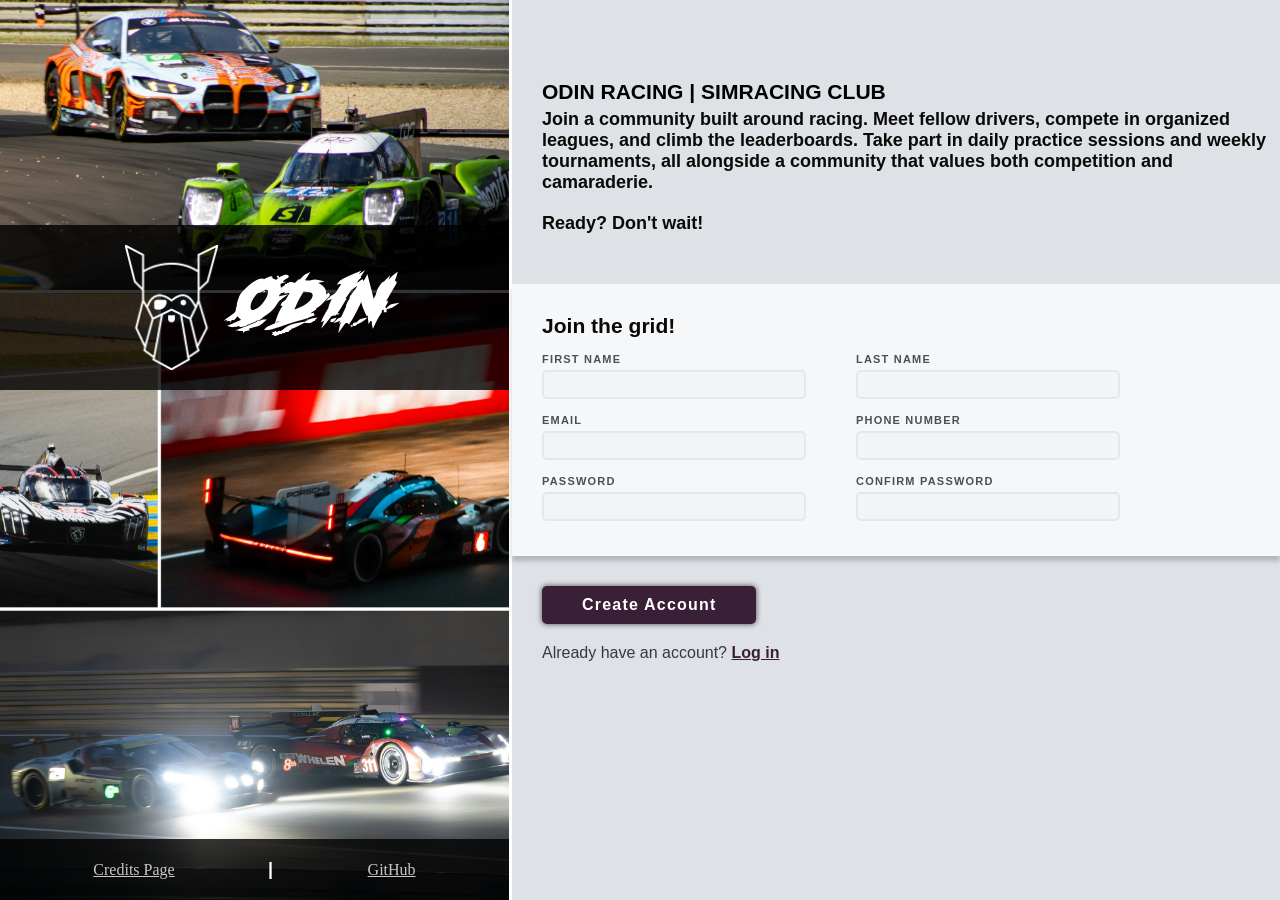
<file: index.html>
<!doctype html>
<html lang="en">
  <head>
    <meta charset="UTF-8" />
    <meta name="viewport" content="width=device-width, initial-scale=1.0" />
    <title>Sign-up Form</title>

    <link rel="stylesheet" href="styles.css" />
    <link rel="stylesheet" href="./fonts/Racing In The Rain/racing-in-the-rain.css">
    <link rel="icon" type="image/x-icon" href="images/form-icon.png">
  </head>
  <body>
    <div class="container">
        <div class="left-side">
            <div class="image-container">
                <div class="logo-container">
                    <img src="images/odin-logo.png" alt="The Odin Project Logo" class="logo">
                    <h1 class="logo-header">ODIN</h1>
                </div>
                <div class="logo-footer">
                    <a class="footer-link" href="pages/credits.html">Credits Page</a>
                    <p>|</p>
                    <a class="footer-link" href="https://github.com/RayzenXF" target="_blank">GitHub</a>
                </div>
            </div>
        </div>
        <div class="right-side">
            <div class="right-container">
                <div class="text-info">
                    <h3 class="text-title">ODIN RACING | SIMRACING CLUB</h3>
                    <p class="text">Join a community built around racing.
                        Meet fellow drivers, compete in organized leagues, and climb the leaderboards. Take part in daily practice sessions and weekly tournaments, all alongside a community that values both competition and camaraderie.
                    </p>
                    <p class="text" id="separate-text">Ready? Don't wait!</p>
                </div>
                <form action="#">
                    <fieldset class="upper-form-container">
                        <div class="form-heading">
                            <h3>Join the grid!</h3>
                        </div>
                        <div class="form-column left-form-column">
                            <div class="input-container">
                                <label for="user_first_name">FIRST NAME</label>
                                <input type="text" name="user_first_name" id="user_first_name" required>
                            </div>
                            <div class="input-container">
                                <label for="user_email">EMAIL</label>
                                <input type="email" name="user_email" id="user_email" required>
                            </div>
                            <div class="input-container">
                                <label for="password">PASSWORD</label>
                                <input type="password" name="password" id="password" minlength="8" required>
                                <span class="input-validation" id="pass"></span>
                            </div>
                        </div>
                        <div class="form-column right-form-column">
                            <div class="input-container">
                                <label for="user_last_name">LAST NAME</label>
                                <input type="text" name="user_last_name" id="user_last_name" required>
                            </div>
                            <div class="input-container">
                                <label for="user_number">PHONE NUMBER</label>
                                <input type="tel" name="user_number" id="user_number" required>
                            </div>
                            <div class="input-container">
                                <label for="password_confirm">CONFIRM PASSWORD</label>
                                <input type="password" name="password_confirm" id="password_confirm" minlength="8" required>
                                <span class="input-validation" id="pass-confirm"></span>
                            </div>
                        </div>
                    </fieldset>
                    <fieldset class="lower-form-container">
                        <input type="submit" value="Create Account" class="submit-button">
                        <p class="text" id="log-in-text">Already have an account? <a id="log-in-link" href="https://youtu.be/dQw4w9WgXcQ?si=-1mHHHlQBu6mjQFR">Log in</a></p>
                    </fieldset>
                </form>
            </div>
        </div>
    </div>
    <script src="main.js"></script>
  </body>
</html>
</file>
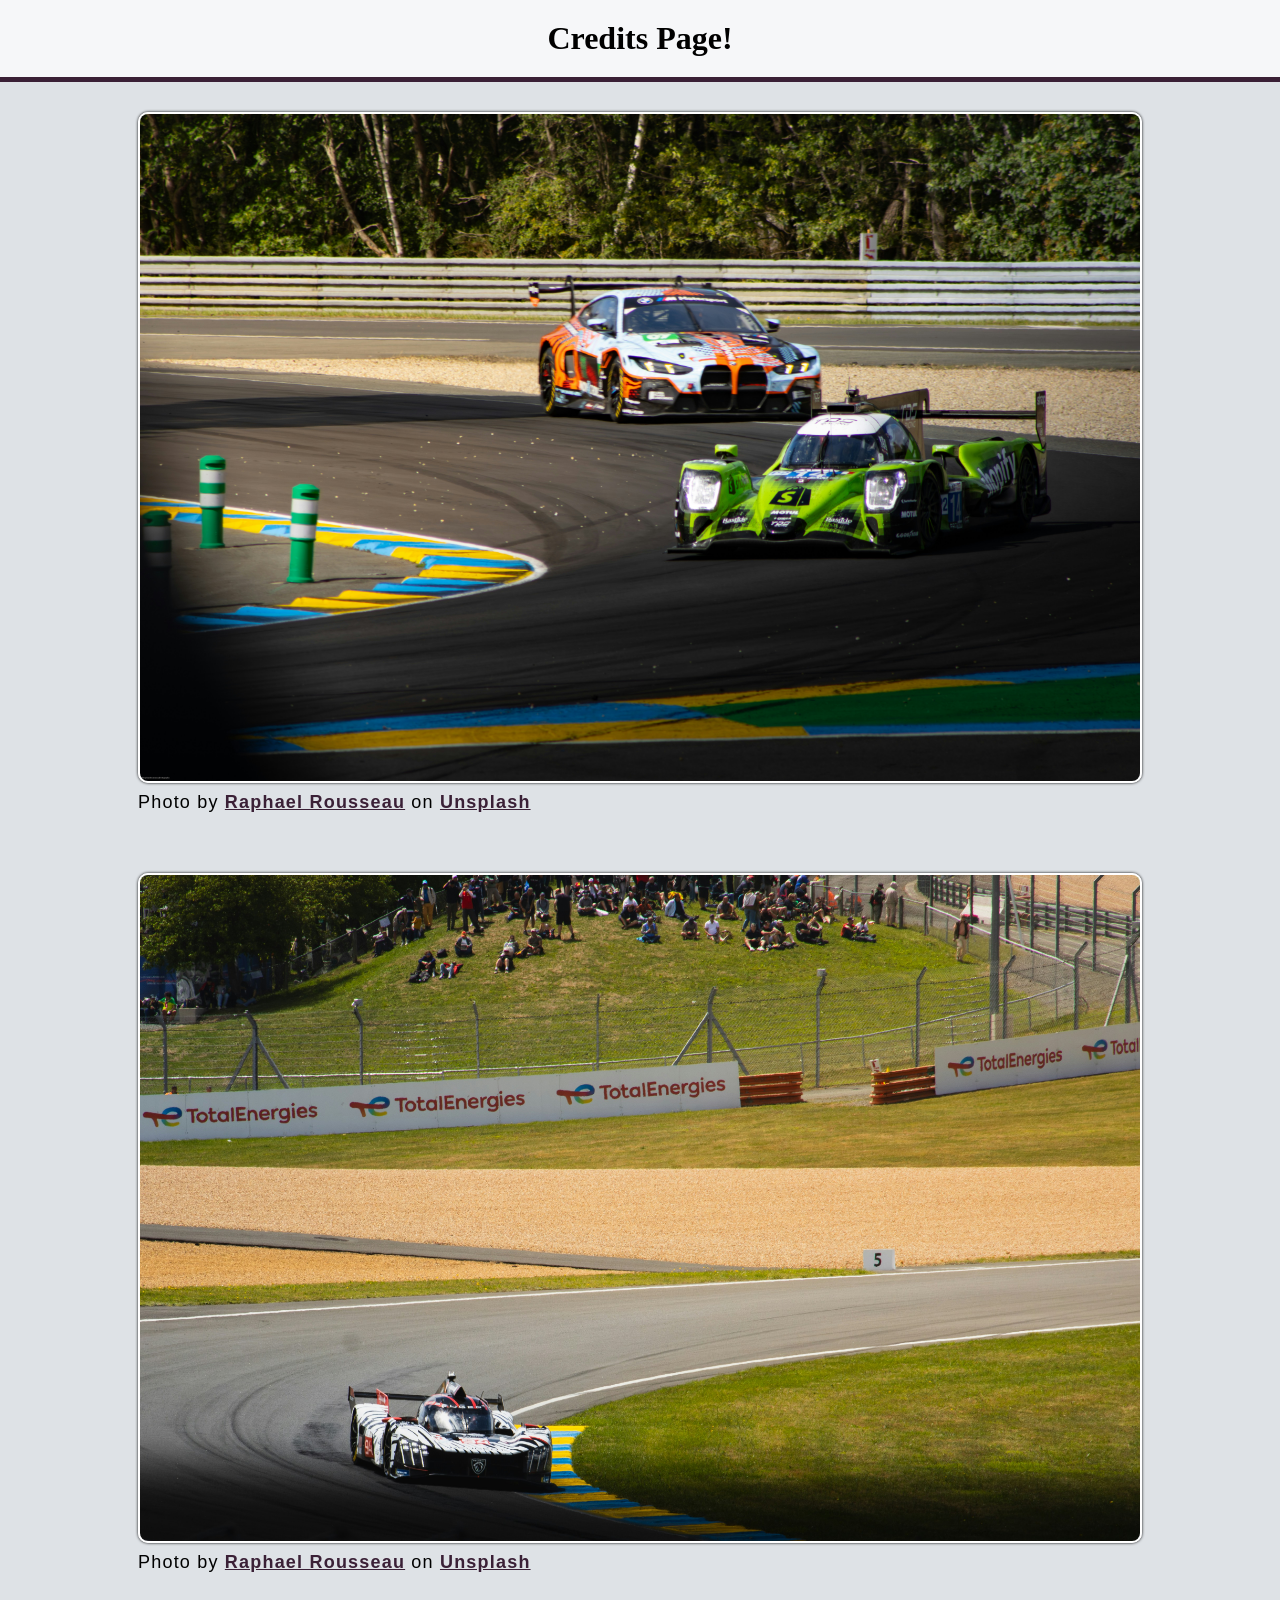
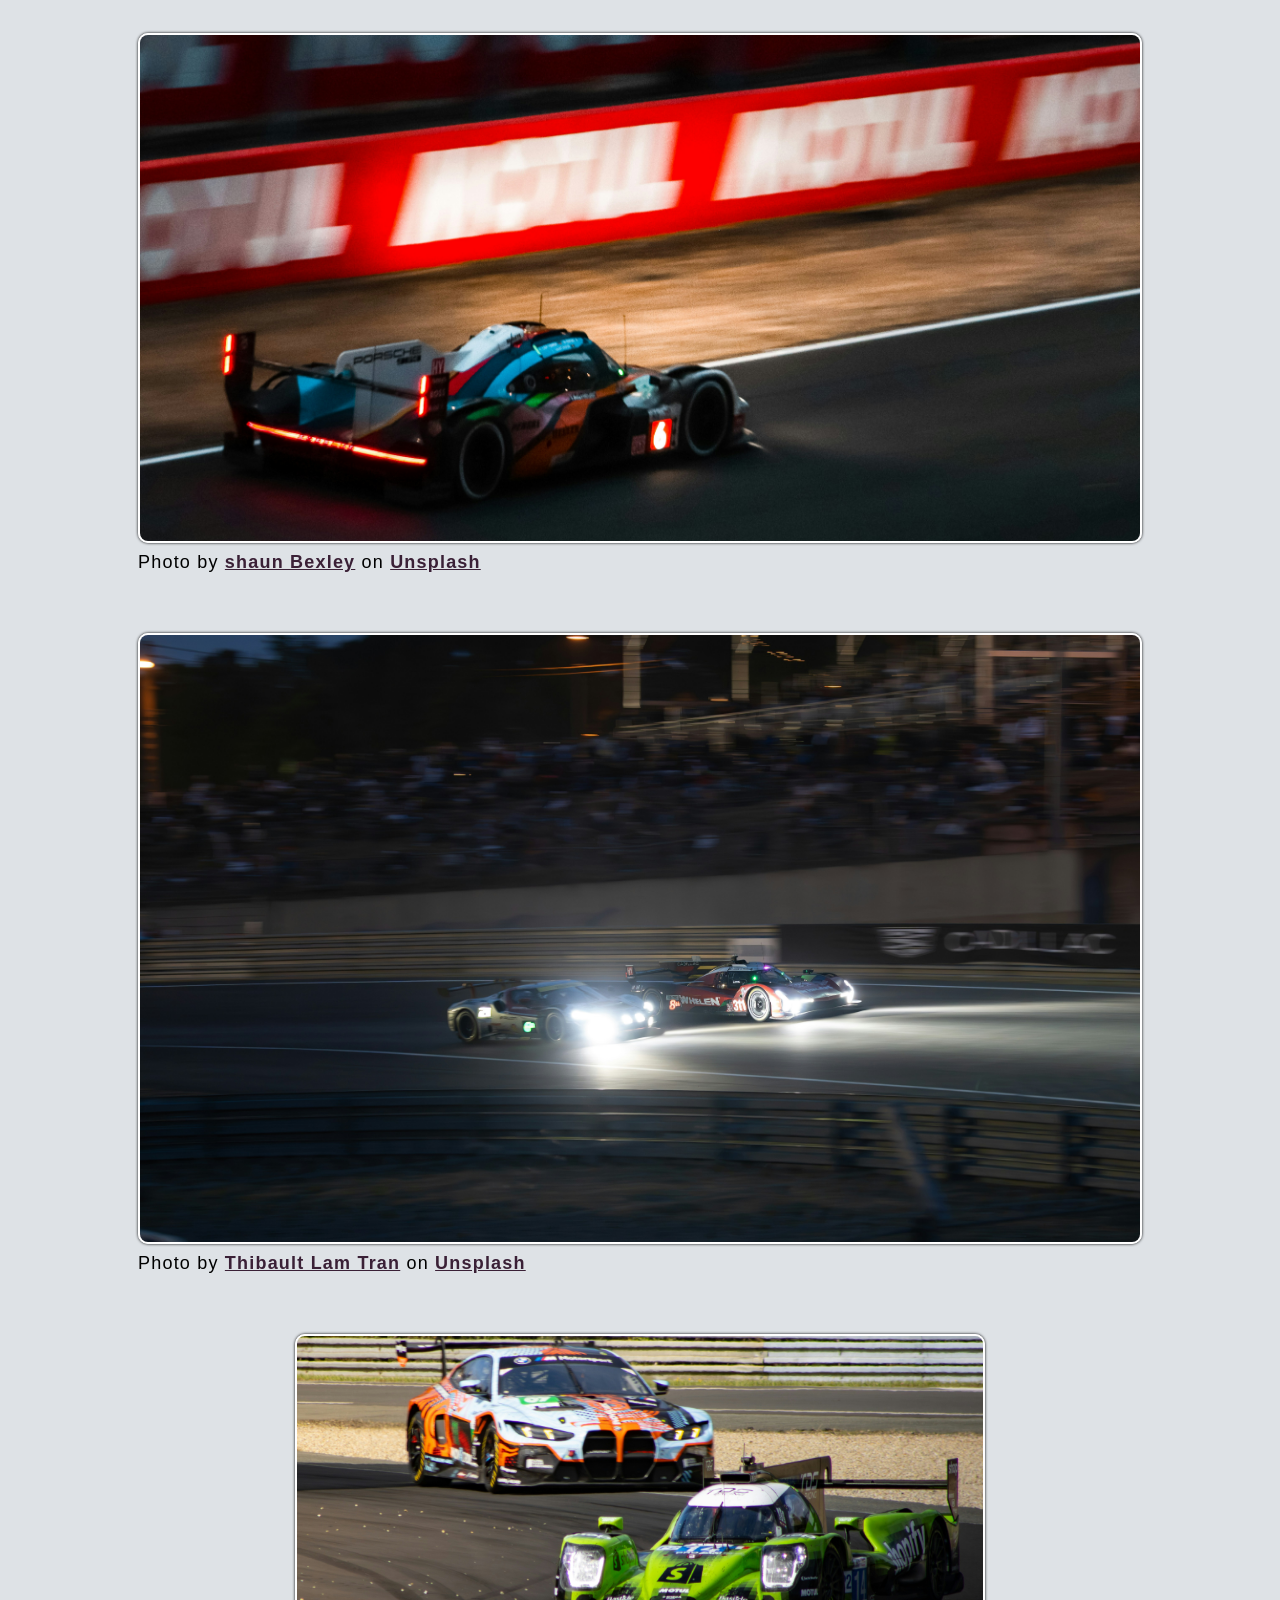
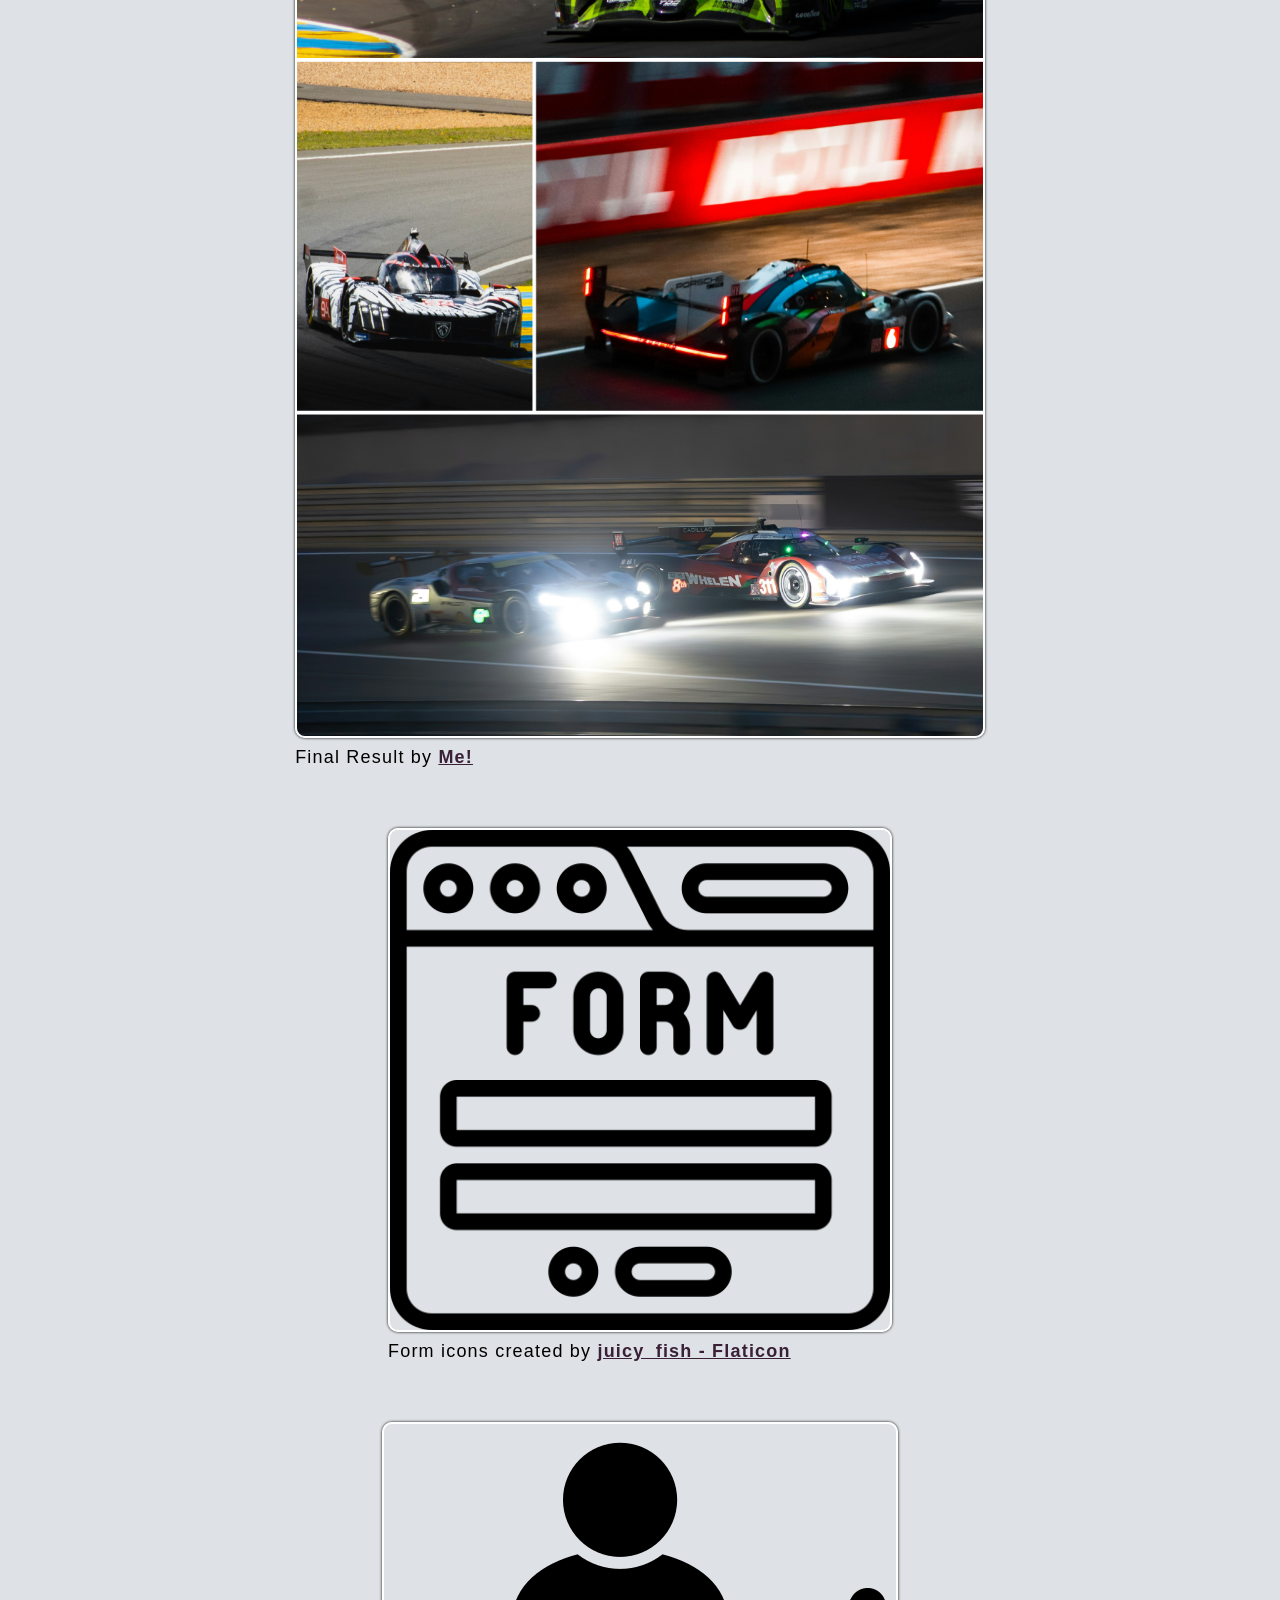
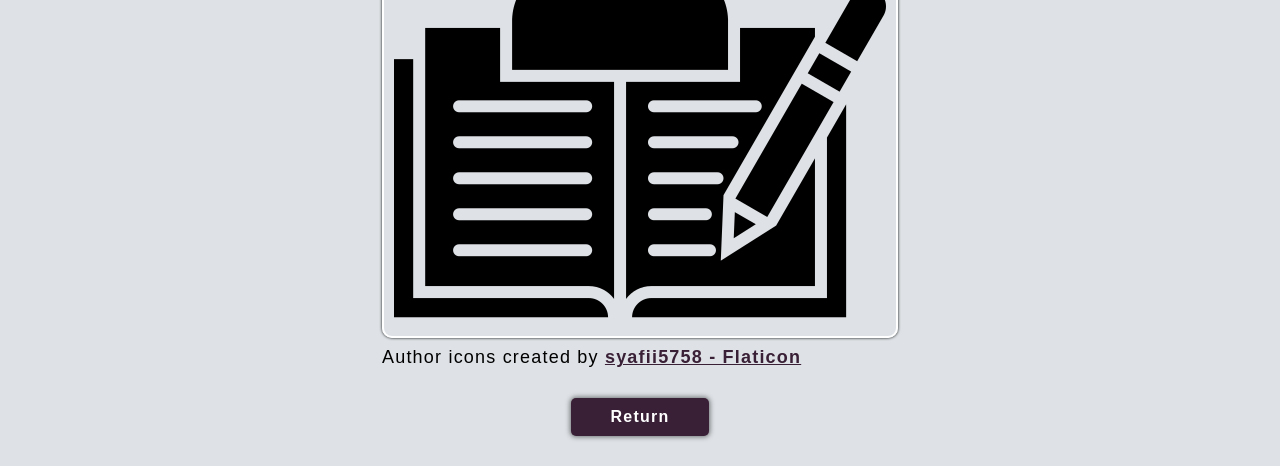
<file: pages/credits.html>
<!DOCTYPE html>
<html lang="en">
<head>
    <meta charset="UTF-8">
    <meta name="viewport" content="width=device-width, initial-scale=1.0">
    <title>Credits</title>

    <link rel="stylesheet" href="for-credits.css">
    <link rel="stylesheet" href="../fonts/Racing In The Rain/racing-in-the-rain.css">
    <link rel="icon" type="image/x-icon" href="/images/author-icon.png">
</head>
<body>
    <div class="container">
        <h1 id="title">Credits Page!</h1>
        <div class="image-container">
            <img src="../images/credits images/bmw_and_lmp2.jpg" alt="BMW M4 LMGT3 and LMP2 Shopify on track">
            <p class="text">Photo by <a target="_blank" class="credit-link" href="https://unsplash.com/@raphaelrousseauphotography?utm_source=unsplash&utm_medium=referral&utm_content=creditCopyText">Raphael Rousseau</a> on <a target="_blank" class="credit-link" href="https://unsplash.com/photos/green-and-orange-race-cars-on-a-track-with-trees-D88Wc4YcU0w?utm_source=unsplash&utm_medium=referral&utm_content=creditCopyText">Unsplash</a></p>
        </div>
        <div class="image-container">
            <img src="../images/credits images/peugeot_9x8.jpg" alt="Peugeot 9X8 LMH Hypercar on track">
            <p class="text">Photo by <a target="_blank" class="credit-link" href="https://unsplash.com/@raphaelrousseauphotography?utm_source=unsplash&utm_medium=referral&utm_content=creditCopyText">Raphael Rousseau</a> on <a target="_blank" class="credit-link" href="https://unsplash.com/photos/race-car-cornering-on-track-GA3X97Fwxs8?utm_source=unsplash&utm_medium=referral&utm_content=creditCopyText">Unsplash</a></p>
        </div>
        <div class="image-container">
            <img src="../images/credits images/porsche_963.jpg" alt="Porsche 963 on track at Night">
            <p class="text">Photo by <a target="_blank" class="credit-link" href="https://unsplash.com/@sbexley?utm_source=unsplash&utm_medium=referral&utm_content=creditCopyText">shaun Bexley</a> on <a target="_blank" class="credit-link" href="https://unsplash.com/photos/a-racing-car-driving-down-a-race-track-O9fJ3ju4iYE?utm_source=unsplash&utm_medium=referral&utm_content=creditCopyText">Unsplash</a></p>
        </div>
        <div class="image-container">
            <img src="../images/credits images/cadillac_and_ferrari.jpg" alt="Cadillac V-Series.R LMDh with Ferrari 296 LMGT3 on track side by side at Night">
            <p class="text">Photo by <a target="_blank" class="credit-link" href="https://unsplash.com/@tlamtran_11?utm_source=unsplash&utm_medium=referral&utm_content=creditCopyText">Thibault Lam Tran</a> on <a target="_blank" class="credit-link" href="https://unsplash.com/photos/race-cars-speed-along-a-track-at-night-YeaUxGdQELw?utm_source=unsplash&utm_medium=referral&utm_content=creditCopyText">Unsplash</a></p>
        </div>
        <div class="image-container">
            <img src="../images/side-img.jpg" alt="Final Result">
            <p class="text">Final Result by <a class="credit-link" href="https://github.com/RayzenXF" target="_blank">Me!</a></p>
        </div>
        <div class="image-container">
            <img id="icon" src="../images/form-icon.png" alt="Black form icon">
            <p class="text">Form icons created by <a class="credit-link" href="https://www.flaticon.com/free-icons/submit" target="_blank">juicy_fish - Flaticon</a></p>
        </div>
        <div class="image-container">
            <img src="../images/author-icon.png" alt="Credits page icon">
            <p class="text">Author icons created by <a class="credit-link" href="https://www.flaticon.com/free-icons/author" target="_blank">syafii5758 - Flaticon</a></p>
        </div>
        <a class="return" href="../index.html">Return</a>
    </div>
</body>
</html>
</file>
<file: styles.css>
:root {
    --background-clr: #dee2e6;
    --form-clr: #f6f7f9;
    --main-text-clr: #0a0908;
    --form-text-clr: #495057;
    --accent-clr: #3A2036;
}

/* #f2f4f7, #DCE8D8, #3A2036, #ff8000, #f6f7f9, #dee2e6, #343a40, #E5E7EB, #0077b6, #38b000, #d00000 */

* {
    margin: 0;
    padding: 0;
}

body {
    background-color: var(--background-clr);
}

.text {
    color: var(--main-text-clr);
}

/* ====== PAGE ====== */

.container {
    display: flex;
    flex-direction: row;
    flex-wrap: nowrap;
}

.right-side {
    width: 60vw;
    height: 100vh;
}

.right-container {
    display: flex;
    flex-direction: column;
    height: 100vh;
}

.left-side {
    width: 40vw;
    height: 100vh;
}

/* ====== FORM ====== */

fieldset {
    border: none;
}

.upper-form-container {
    display: flex;
    flex-wrap: wrap;
    column-gap: 50px;
    row-gap: 15px;
    padding: 30px;
    background-color: var(--form-clr);
    box-shadow: 0px 5px 5px 0px rgba(0, 0, 0, 0.2);
}

.form-column {
    display: flex;
    flex-direction: column;
    gap: 15px;
}

.form-heading {
    flex: 0 0 100%;
    box-sizing: border-box;
}

.input-container {
    display: flex;
    flex-direction: column;
    gap: 5px;
}

.image-container {
    background: url(images/side-img.jpg);
    background-size: cover;
    background-position: center;
    box-sizing: border-box;
    width: 100%;
    height: 100%;
    border-right: 3px solid white;
}

.lower-form-container {
    background-color: var(--background-clr);
    margin-top: 30px;
    margin-left: 30px;
}

/* ====== TEXT ====== */

.text-info, .form-heading {
    font-family: sans-serif, system-ui, -apple-system, BlinkMacSystemFont, 'Segoe UI', Roboto, Oxygen, Ubuntu, Cantarell, 'Open Sans', 'Helvetica Neue';
    font-weight: bold;
    font-size: 18px;
}

.text-info {
    margin-top: 80px;
    margin-left: 30px;
    margin-bottom: 50px;
    max-width: 750px;
}

.text-title {
    margin-bottom: 5px;
}

#separate-text {
    margin-top: 20px;
}

.form-heading {
    color: #0a0908;
}

#log-in-text {
    margin-top: 20px;
    font-family: 'Franklin Gothic Medium', 'Arial Narrow', Arial, sans-serif;
    color: #343a40;
}

label {
    color: var(--form-text-clr);
    font-family: Arial, Helvetica, sans-serif;
    font-size: 11px;
    font-weight: 600;
    letter-spacing: 1.2px;
}

#log-in-link {
    color: var(--accent-clr);
    font-weight: bold;
    transition: 0.2s;
}

#log-in-link:hover {
    color: #8d4e83;
    text-decoration: none;
}

/* ====== INPUTS ====== */

.input-container input {
    width: 250px;
    padding: 5px;
    background-color: #f2f4f7;
    border: 2px solid #E5E7EB;
    border-radius: 5px;
    outline: none;
}

.input-container input:focus {
    box-shadow: 0px 5px 5px 0px rgba(0, 0, 0, 0.2);
    border-color: #0077b6;
}

.submit-button {
    padding: 10px 40px;
    border: none;
    border-radius: 5px;
    background-color: var(--accent-clr);
    color: white;
    font-family: 'Franklin Gothic Medium', 'Arial Narrow', Arial, sans-serif;
    font-size: 16px;
    font-weight: 600;
    letter-spacing: 1.2px;
    box-shadow: 0px 0px 5px 1px rgba(0, 0, 0, 0.5);
    transition: 0.2s;
}

.submit-button:hover {
    cursor: pointer;
    background-color: white;
    color: var(--accent-clr);
}

.submit-button:active {
    transform: scale(0.9);
}

/* ====== LOGO ====== */

.image-container {
    display: flex;
    flex-direction: column;
    justify-content: space-between;
}

.logo-container {
    background-color: rgba(0, 0, 0, 0.8);
    width: 100%;
    padding: 20px 0;
    position: relative;
    top: 25vh;

    display: flex;
    justify-content: center;
    align-items: center;
    gap: 10px;

    font-family: 'Racing in the Rain';
    font-size: 32px;
}

.logo-header {
    color: white;
}

.logo {
    max-width: 125px;
    max-height: 125px;
}

/* === LOGO FOOTER === */

.logo-footer {
    background-color: rgba(0, 0, 0, 0.8);
    width: 100%;
    padding: 20px 0;

    display: flex;
    flex-direction: row;
    justify-content: space-evenly;
    align-items: center;
}

.logo-footer p {
    color: white;
    font-size: 18px;
    font-weight: 600;
    font-family: 'Franklin Gothic Medium', 'Arial Narrow', Arial, sans-serif;
    letter-spacing: 1.2px;
}

.footer-link {
    color: rgb(200 200 200);
    transition: 0.2s;
}

.footer-link:hover {
    color: white;
    text-decoration: none;
}

/* ====== VALIDATION ====== */

.input-validation {
    color: #d00000;
    font-family: Arial, Helvetica, sans-serif;
    font-size: 11px;
    font-weight: 600;
    letter-spacing: 1.2px;
}

input:user-valid {
    border-color: #38b000;
}

input:user-invalid {
    border-color: #d00000;
}

input[type="password"]:focus:invalid {
    border-color: #d00000;
}

input[type="password"]:focus:valid {
    border-color: #38b000;
}
</file>
<file: fonts/Racing In The Rain/racing-in-the-rain.css>
@font-face {
    font-family: 'Racing in the Rain';
    src: url('RacingintheRain.woff2') format('woff2'),
        url('RacingintheRain.woff') format('woff');
    font-weight: normal;
    font-style: normal;
    font-display: swap;
}
</file>
<file: pages/for-credits.css>
* {
    padding: 0;
    margin: 0;
}

body {
    background-color: #dee2e6;
}

.container {
    display: flex;
    justify-content: center;
    align-items: center;
    flex-direction: column;
}

/* ====== IMAGES ====== */

.image-container {
    margin: 30px 0;
}

img {
    max-width: 1000px;
    max-height: 1000px;
}

img {
    border: 2px solid white;
    border-radius: 10px;
    box-shadow: 0px 0px 3px 0px #000000;
    transition: 0.2s;
}

img:hover {
    box-shadow: 0px 5px 10px 0px #000000;
}

#icon {
    width: 500px;
    height: 500px;
}

/* ====== TEXT & LINKS ====== */

#title {
    background-color: #f6f7f9;
    width: 100%;
    padding: 20px 0;
    text-align: center;
    border-bottom: 5px solid #3A2036;
}

.text {
    font-family: 'Franklin Gothic Medium', 'Arial Narrow', Arial, sans-serif;
    margin-top: 5px;
    font-weight: 500;
    font-size: 18px;
    letter-spacing: 1.2px;
}

.credit-link {
    font-family: sans-serif, system-ui, -apple-system, BlinkMacSystemFont, 'Segoe UI', Roboto, Oxygen, Ubuntu, Cantarell, 'Open Sans', 'Helvetica Neue';
    color: #3A2036;
    font-weight: bold;
    transition: 0.2s;
}

.credit-link:hover {
    color: #8d4e83;
}

/* ====== BUTTON ====== */

.return {
    padding: 10px 40px;
    border: none;
    border-radius: 5px;
    color: white;
    background-color: #3A2036;
    text-decoration: none;
    font-family: 'Franklin Gothic Medium', 'Arial Narrow', Arial, sans-serif;
    font-size: 16px;
    font-weight: 600;
    letter-spacing: 1.2px;
    box-shadow: 0px 0px 5px 1px rgba(0, 0, 0, 0.5);
    transition: 0.2s;
    margin-bottom: 30px;
}

.return:hover {
    cursor: pointer;
    background-color: white;
    color: #3A2036;
}

.return:active {
    transform: scale(0.9);
}
</file>
